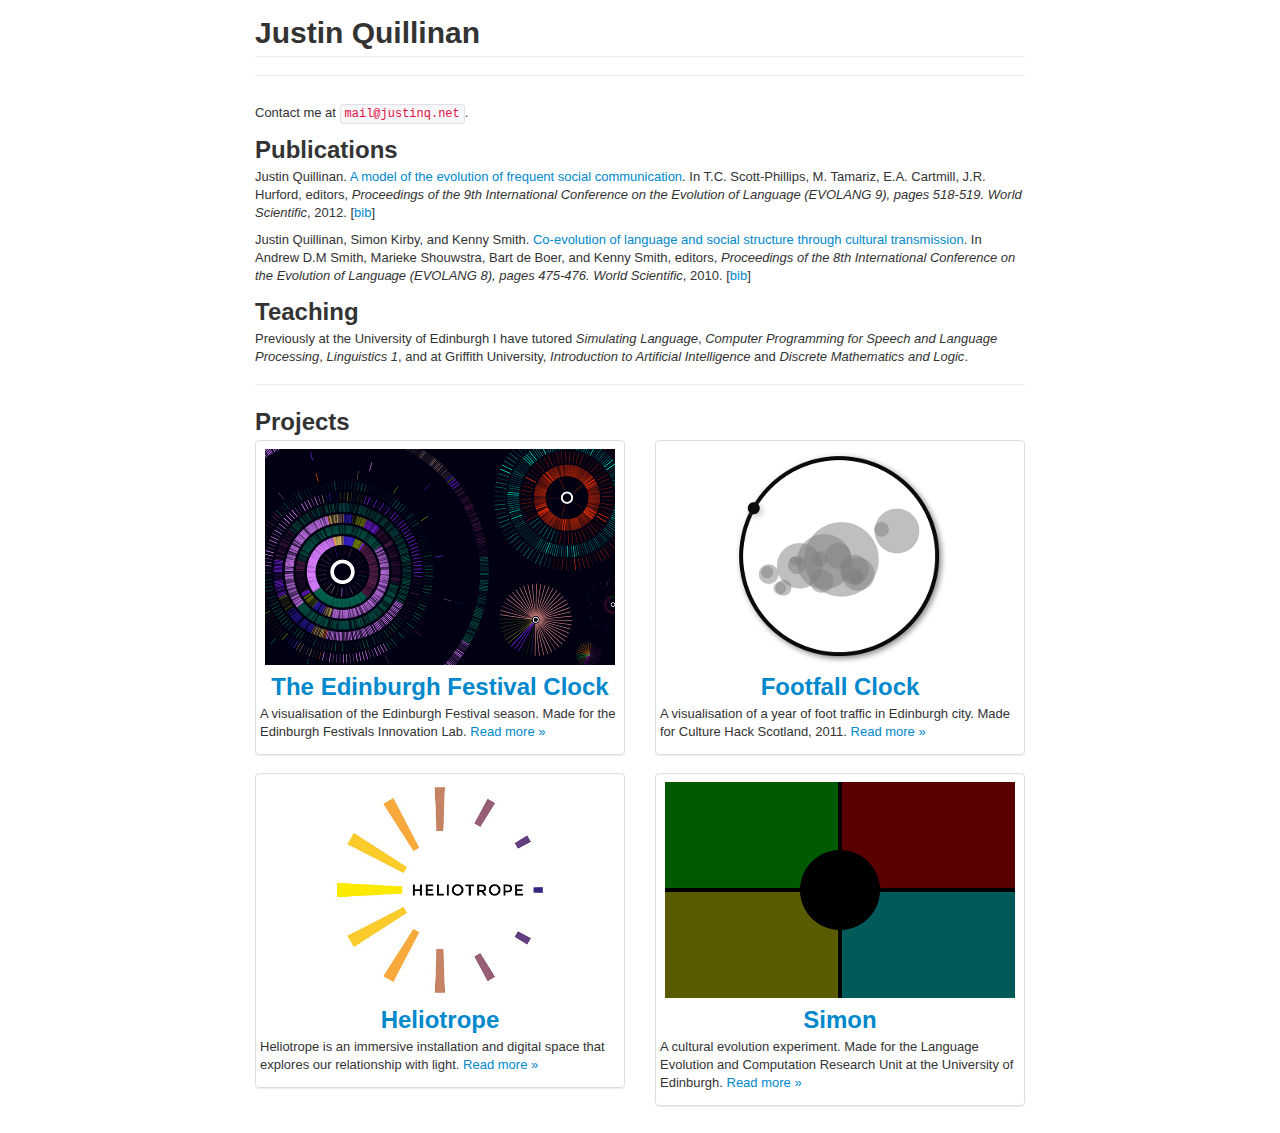
<file: index.html>
<!DOCTYPE html>
<html lang="en">
  <head>
    <meta charset="utf-8">
    <title>Justin Quillinan - Justin Quillinan</title>
    <meta name="viewport" content="width=device-width, initial-scale=1.0">
    <meta name="description" content>
    <meta name="author" content>

    <!-- Styles -->
    <link href="./lib/bootstrap/css/bootstrap.min.css" rel="stylesheet">
    <link href="./lib/bootstrap/css/bootstrap-responsive.min.css" rel="stylesheet">
    <style type="text/css">
      .page-header {
        padding-bottom: 8px;
        margin-bottom: 0px;
      }
      .page-header h1 a {
        color: #333333;
      }
      .page-header small a {
        color: #999999;
      }
      .post h2 a {
        color: #333333;
      }
      img {
        padding: 4px;
        border 1px solid #aaa
      }
    </style>

    <!-- HTML5 shim, for IE6-8 support of HTML5 elements -->
    <!--[if lt IE 9]>
      <script src="http://html5shim.googlecode.com/svn/trunk/html5.js"></script>
    <![endif]-->
  </head>

  <body>

    <div class="container">
      <div class="row">
        <div class="span8 offset2">
          <div class="page-header">
            <h1><a href="./">Justin Quillinan</a><small style="float:right" id="credits"></small></h1>
          </div>
<hr>
          <div class="row-fluid">
            </p>
<p>Contact me at <script type="text/javascript">
<!--
h='&#106;&#x75;&#x73;&#116;&#x69;&#110;&#x71;&#46;&#110;&#x65;&#116;';a='&#64;';n='&#x6d;&#x61;&#x69;&#108;';e=n+a+h;
document.write('<a h'+'ref'+'="ma'+'ilto'+':'+e+'">'+'<code>'+e+'</code>'+'<\/'+'a'+'>');
// -->
</script><noscript>mail at justinq dot net</noscript>.</p>
          </div>


<h2>Publications</h2>
<div class="row-fluid">
  <div class="span12 post">
    <p>
    Justin Quillinan. <a href="/publications/quillinan-2012-model.pdf">A model of the evolution of frequent social communication</a>. In T.C. Scott-Phillips, M. Tamariz, E.A. Cartmill, J.R. Hurford, editors, <i>Proceedings of the 9th International Conference on the Evolution of Language (EVOLANG 9), pages 518-519. World Scientific</i>, 2012.
    [<!-- <a href="/publications/quillinan-2012-model.pdf">pdf</a> | --><a href="/publications/quillinan-2012-model.bib">bib</a>]
    </p>
  </div><!-- /span -->
</div>
<div class="row-fluid">
  <div class="span12 post">
    <p>
    Justin Quillinan, Simon Kirby, and Kenny Smith. <a href="/publications/quillinan-2010-coevolution.pdf">Co-evolution of language and social structure through cultural transmission</a>. In Andrew D.M Smith, Marieke Shouwstra, Bart de Boer, and Kenny Smith, editors, <i>Proceedings of the 8th International Conference on the Evolution of Language (EVOLANG 8), pages 475-476. World Scientific</i>, 2010.
    [<!-- <a href="/publications/quillinan-2010-coevolution.pdf">pdf</a> | --><a href="/publications/quillinan-2010-coevolution.bib">bib</a>]
    </p>
  </div><!-- /span -->
</div>

<h2>Teaching</h2>
Previously at the University of Edinburgh I have tutored <i>Simulating Language</i>, <i>Computer Programming for Speech and Language Processing</i>, <i>Linguistics 1</i>, and at Griffith University, <i>Introduction to Artificial Intelligence</i> and <i>Discrete Mathematics and Logic</i>. 

<hr>

<div id="projects">
  <h2>Projects</h2>
  <div class="row-fluid">
    <ul class="thumbnails">
      <li class="span4">
        <div class="thumbnail">
          <img src="/projects/festivalclock/thumbnail.png" alt="The Edinburgh Festival Clock">
          <h2 style="text-align:center"><a href="/projects/festivalclock/">The Edinburgh Festival Clock</a></h2>
          <h2><small></small></h2>
          <p>A visualisation of the Edinburgh Festival season.  Made for the Edinburgh Festivals Innovation Lab. <a href="/projects/festivalclock/">Read more »</a></p>
        </div>
      </li>
      <li class="span4">
        <div class="thumbnail">
          <img src="/projects/footfall/thumbnail.png" alt="Footfall Clock">
          <h2 style="text-align:center"><a href="/projects/footfall/">Footfall Clock</a></h2>
          <h2><small></small></h2>
          <p>A visualisation of a year of foot traffic in Edinburgh city. Made for Culture Hack Scotland, 2011. <a href="/projects/footfall/">Read more »</a></p>
        </div>
      </li>
      <li class="span4">
        <div class="thumbnail">
          <img src="/projects/heliotrope/thumbnail.jpg" alt="Heliotrope">
          <h2 style="text-align:center"><a href="/projects/heliotrope/">Heliotrope</a></h2>
          <h2><small></small></h2>
          <p>Heliotrope is an immersive installation and digital space that explores our relationship with light. <a href="/projects/heliotrope/">Read more »</a></p>
        </div>
      </li>
      <li class="span4">
        <div class="thumbnail">
          <img src="/projects/simon/thumbnail.png" alt="Simon">
          <h2 style="text-align:center"><a href="/projects/simon/">Simon</a></h2>
          <h2><small></small></h2>
          <p>A cultural evolution experiment. Made for the Language Evolution and Computation Research Unit at the University of Edinburgh. <a href="/projects/simon/">Read more »</a></p>
        </div>
      </li>
    </ul>
  </div>
</div>

        </div><!--/span-->
      </div><!--/row-->
    </div><!--/.fluid-container-->

  </body>
</html>
</file>
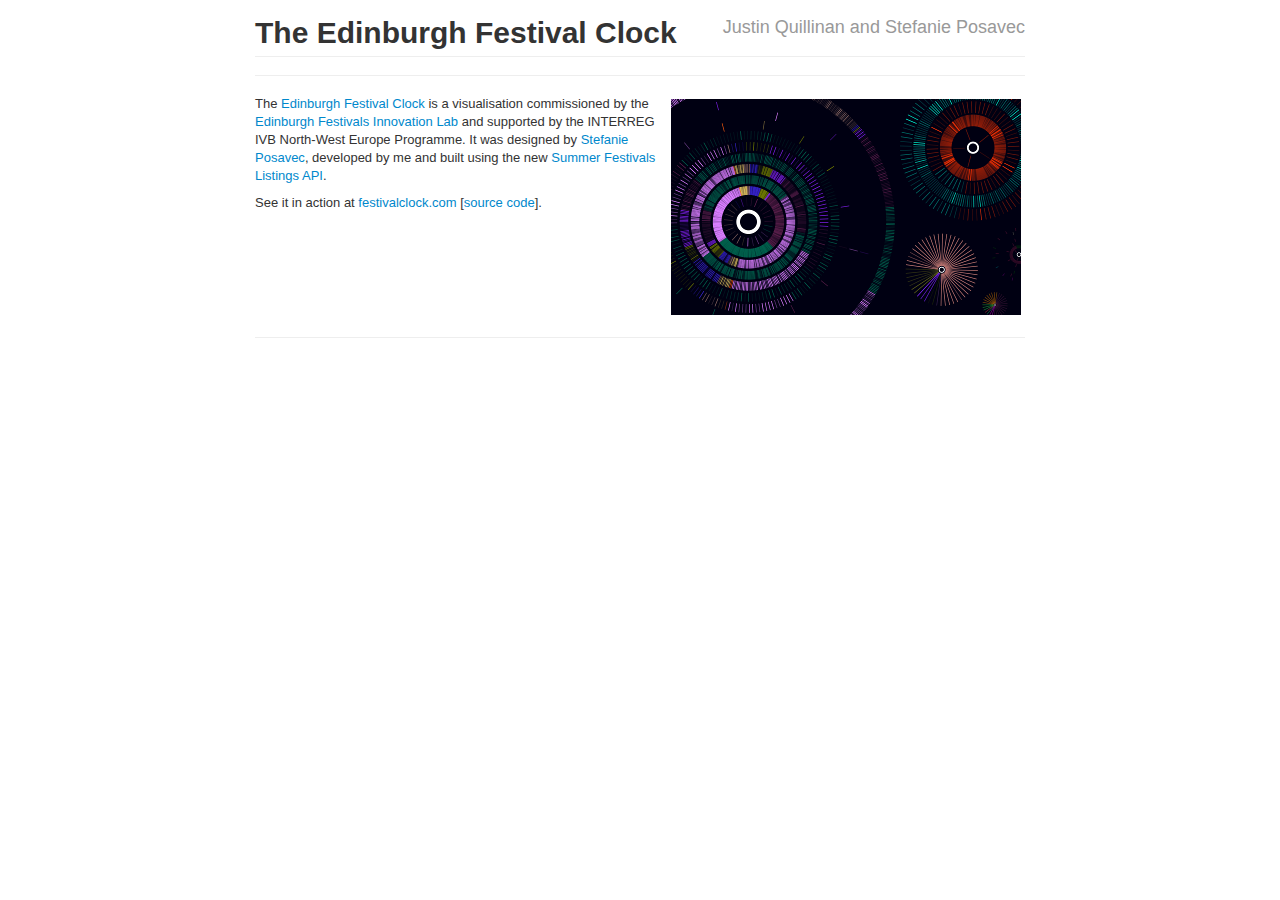
<file: projects/festivalclock/index.html>
<!DOCTYPE html>
<html lang="en">
  <head>
    <meta charset="utf-8">
    <title>The Edinburgh Festival Clock - Justin Quillinan</title>
    <meta name="viewport" content="width=device-width, initial-scale=1.0">
    <meta name="description" content>
    <meta name="author" content>

    <!-- Styles -->
    <link href="../../lib/bootstrap/css/bootstrap.min.css" rel="stylesheet">
    <link href="../../lib/bootstrap/css/bootstrap-responsive.min.css" rel="stylesheet">
    <style type="text/css">
      .page-header {
        padding-bottom: 8px;
        margin-bottom: 0px;
      }
      .page-header h1 a {
        color: #333333;
      }
      .page-header small a {
        color: #999999;
      }
      .post h2 a {
        color: #333333;
      }
      img {
        padding: 4px;
        border 1px solid #aaa
      }
    </style>

    <!-- HTML5 shim, for IE6-8 support of HTML5 elements -->
    <!--[if lt IE 9]>
      <script src="http://html5shim.googlecode.com/svn/trunk/html5.js"></script>
    <![endif]-->
  </head>

  <body>

    <div class="container">
      <div class="row">
        <div class="span8 offset2">
          <div class="page-header">
            <h1><a href="http://festivalclock.com">The Edinburgh Festival Clock</a><small style="float:right" id="credits"><a href="http://justinq.net">Justin Quillinan</a> and <a href="http://itsbeenreal.co.uk">Stefanie Posavec</a></small></h1>
          </div>
<hr>
          <div class="row-fluid">
            <a href="http://festivalclock.com"> <img src="thumbnail.png" align="right" alt="Festival Clock"></img> </a>
<p>The <a href="http://www.festivalclock.com">Edinburgh Festival Clock</a> is a visualisation commissioned by the <a href="http://www.festivalslab.com">Edinburgh Festivals Innovation Lab</a> and supported by the INTERREG IVB North-West Europe Programme. It was designed by <a href="http://www.itsbeenreal.co.uk">Stefanie Posavec</a>, developed by me and built using the new <a href="http://festivalslab.com/api2011/about">Summer Festivals Listings API</a>.</p>
<p>See it in action at <a href="http://www.festivalclock.com">festivalclock.com</a> [<a href="http://justinq.net/git/?p=festivalclock.git">source code</a>].</p>

          </div>
          <hr>
        </div><!--/span-->
      </div><!--/row-->
    </div><!--/.fluid-container-->

  </body>
</html>
</file>
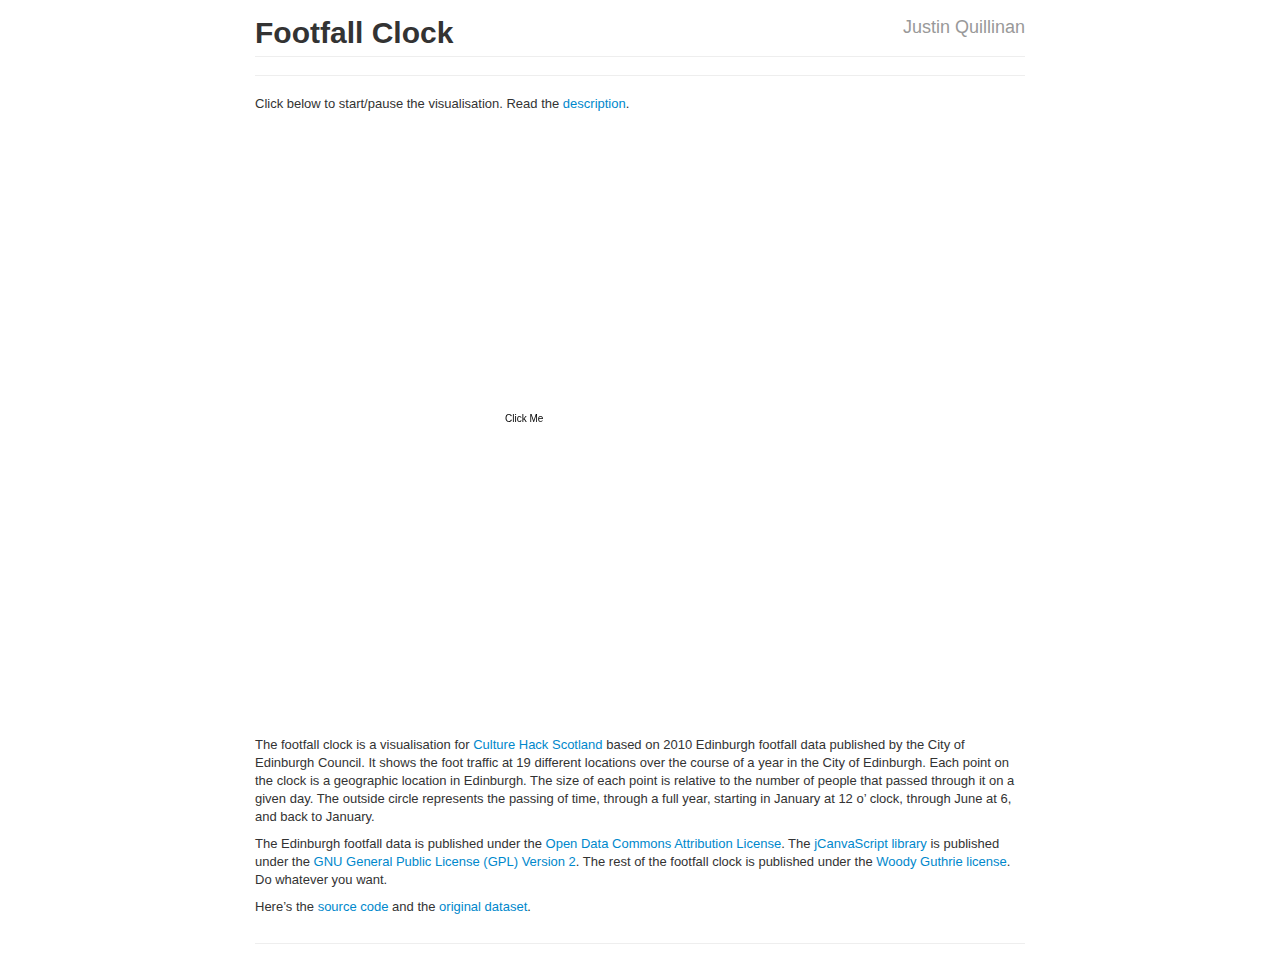
<file: projects/footfall/index.html>
<!DOCTYPE html>
<html lang="en">
  <head>
    <meta charset="utf-8">
    <title>Footfall Clock - Justin Quillinan</title>
    <meta name="viewport" content="width=device-width, initial-scale=1.0">
    <meta name="description" content>
    <meta name="author" content>

    <!-- Styles -->
    <link href="../../lib/bootstrap/css/bootstrap.min.css" rel="stylesheet">
    <link href="../../lib/bootstrap/css/bootstrap-responsive.min.css" rel="stylesheet">
    <style type="text/css">
      .page-header {
        padding-bottom: 8px;
        margin-bottom: 0px;
      }
      .page-header h1 a {
        color: #333333;
      }
      .page-header small a {
        color: #999999;
      }
      .post h2 a {
        color: #333333;
      }
      img {
        padding: 4px;
        border 1px solid #aaa
      }
    </style>

    <!-- HTML5 shim, for IE6-8 support of HTML5 elements -->
    <!--[if lt IE 9]>
      <script src="http://html5shim.googlecode.com/svn/trunk/html5.js"></script>
    <![endif]-->
  </head>

  <body>

    <div class="container">
      <div class="row">
        <div class="span8 offset2">
          <div class="page-header">
            <h1><a href="http://justinq.net/projects/footfall/">Footfall Clock</a><small style="float:right" id="credits"><a href="http://justinq.net">Justin Quillinan</a></small></h1>
          </div>
<hr>
          <div class="row-fluid">
            <script type="text/javascript" src="js/jCanvaScript.js"> </script>
<script type="text/javascript" src="js/footfalldata.js"> </script>
<script type="text/javascript" src="js/footfall.js"> </script>

<p>Click below to start/pause the visualisation. Read the <a href="#description">description</a>.</p>
<p><canvas id="footfallCanvas" class="footfallCanvas" width="600" height="600" style="margin:auto" onclick="start('footfallCanvas'); return false;"> Your browser doesn’t support canvas. </canvas></p>
<a name="description"></a>
<p>The footfall clock is a visualisation for <a href="http://culturehackscotland.com" title="Culture Hack Scotland">Culture Hack Scotland</a> based on 2010 Edinburgh footfall data published by the City of Edinburgh Council. It shows the foot traffic at 19 different locations over the course of a year in the City of Edinburgh. Each point on the clock is a geographic location in Edinburgh. The size of each point is relative to the number of people that passed through it on a given day. The outside circle represents the passing of time, through a full year, starting in January at 12 o’ clock, through June at 6, and back to January.</p>
<p>The Edinburgh footfall data is published under the <a href="http://www.opendatacommons.org/licenses/by/">Open Data Commons Attribution License</a>. The <a href="http://jcscript.com">jCanvaScript library</a> is published under the <a href="http://www.gnu.org/licenses/gpl-2.0.html" title="GNU General Public License (GPL) Version 2">GNU General Public License (GPL) Version 2</a>. The rest of the footfall clock is published under the <a href="http://creativecommons.org/weblog/entry/4101" title="Woody Guthrie license">Woody Guthrie license</a>. Do whatever you want.</p>
<p>Here’s the <a href="http://justinq.net/git/?p=footfall.git">source code</a> and the <a href="http://culturehackscotland.com/datasets/edinburghfootfalldata2010FULL.xls">original dataset</a>.</p>
<script>
    // start animation on a canvas
    canvas = document.getElementById('footfallCanvas');
    canvas.addEventListener("click", go, false);
    function go() {
        canvas.removeEventListener("click", go, false);
        start('footfallCanvas');
        return false;
    }
    // initialise the canvas id (second parameter is fps)
    jc.clear('footfallCanvas');
    jc.start('footfallCanvas',25);
    // set up the click me prompt
    jc.text("Click Me",250,300,100,"#000000",0);
</script>


<!--
<ul class="pager">
  <li class="previous">
    <a href="#">&larr; previous project</a>
  </li>
  <li class="next">
    <a href="#">next project &rarr;</a>
  </li>
</ul>
<h2>Related posts</h2>
-->


          </div>
          <hr>
        </div><!--/span-->
      </div><!--/row-->
    </div><!--/.fluid-container-->

  </body>
</html>
</file>
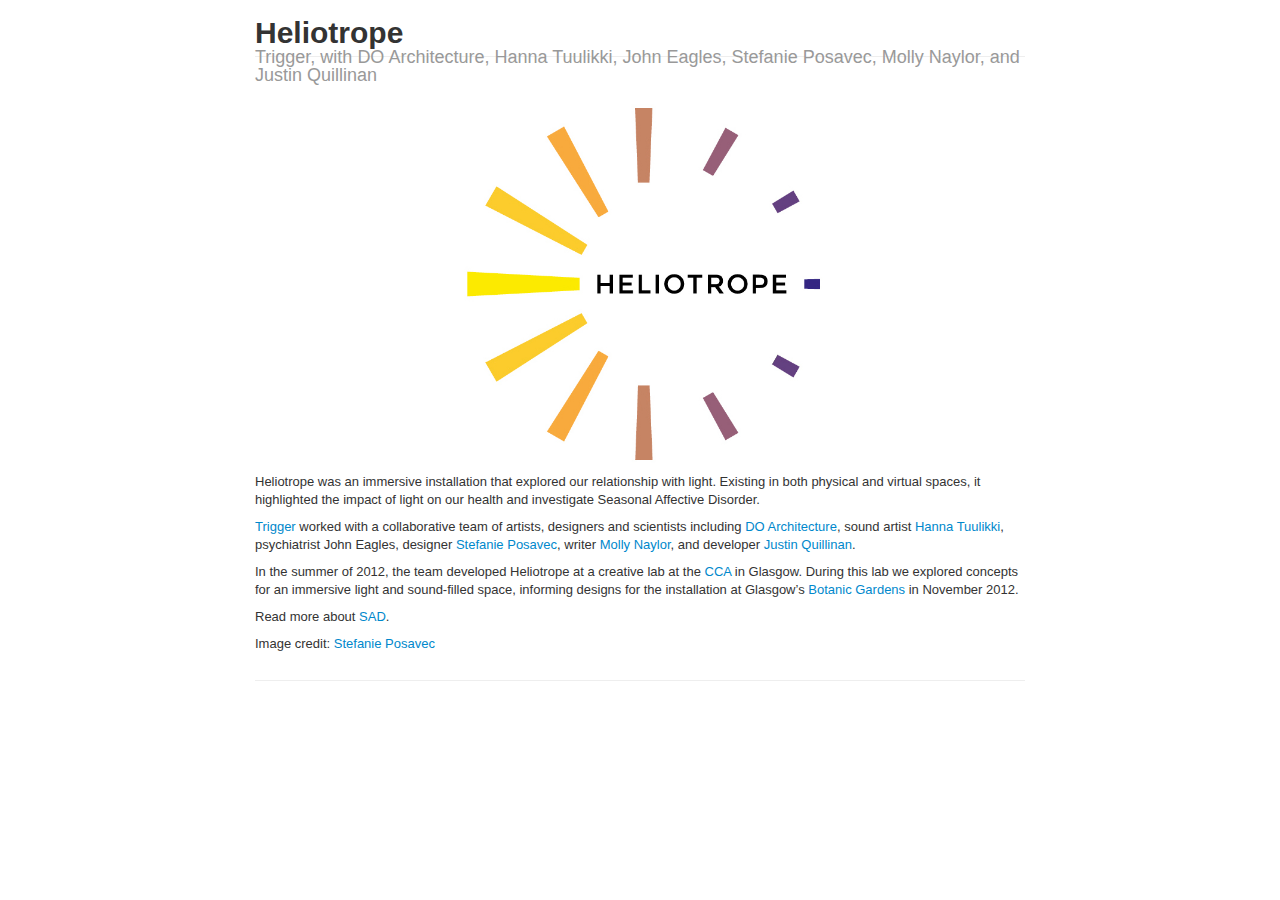
<file: projects/heliotrope/index.html>
<!DOCTYPE html>
<html lang="en">
  <head>
    <meta charset="utf-8">
    <title>Heliotrope - Justin Quillinan</title>
    <meta name="viewport" content="width=device-width, initial-scale=1.0">
    <meta name="description" content>
    <meta name="author" content>

    <!-- Styles -->
    <link href="../../lib/bootstrap/css/bootstrap.min.css" rel="stylesheet">
    <link href="../../lib/bootstrap/css/bootstrap-responsive.min.css" rel="stylesheet">
    <style type="text/css">
      .page-header {
        padding-bottom: 8px;
        margin-bottom: 0px;
      }
      .page-header h1 a {
        color: #333333;
      }
      .page-header small a {
        color: #999999;
      }
      .post h2 a {
        color: #333333;
      }
      img {
        padding: 4px;
        border 1px solid #aaa
      }
    </style>

    <!-- HTML5 shim, for IE6-8 support of HTML5 elements -->
    <!--[if lt IE 9]>
      <script src="http://html5shim.googlecode.com/svn/trunk/html5.js"></script>
    <![endif]-->
  </head>

  <body>

    <div class="container">
      <div class="row">
        <div class="span8 offset2">
          <div class="page-header">
            <h1><a href="http://heliotrope-project.com">Heliotrope</a><small style="float:right" id="credits"><a href="http://www.triggerstuff.co.uk">Trigger</a>, with <a href="http://www.do-architecture.co.uk">DO Architecture</a>, <a href="http://soundcloud.com/hanna-tuulikki">Hanna Tuulikki</a>, John Eagles, <a href="http://www.itsbeenreal.co.uk">Stefanie Posavec</a>, <a href="http://mollynaylor.com">Molly Naylor</a>, and <a href="http://justinq.net">Justin Quillinan</a></small></h1>
          </div>
<hr>
          <div class="row-fluid">
            <div class="row">
  <div class="span4 offset2" style="text-align:center">
    
<img src="logo_rgb.jpg" class="row-fluid swap" alt="Heliotrope"></img>
</div>
</div>

<p>Heliotrope was an immersive installation that explored our relationship with light. Existing in both physical and virtual spaces, it highlighted the impact of light on our health and investigate Seasonal Affective Disorder.</p>
<p><a href="http://www.triggerstuff.co.uk">Trigger</a> worked with a collaborative team of artists, designers and scientists including <a href="http://www.do-architecture.co.uk">DO Architecture</a>, sound artist <a href="http://soundcloud.com/hanna-tuulikki">Hanna Tuulikki</a>, psychiatrist John Eagles, designer <a href="http://www.itsbeenreal.co.uk">Stefanie Posavec</a>, writer <a href="http://mollynaylor.com">Molly Naylor</a>, and developer <a href="http://justinq.net">Justin Quillinan</a>.</p>
<p>In the summer of 2012, the team developed Heliotrope at a creative lab at the <a href="http://www.cca-glasgow.com/home">CCA</a> in Glasgow. During this lab we explored concepts for an immersive light and sound-filled space, informing designs for the installation at Glasgow’s <a href="http://www.glasgow.gov.uk/en/residents/parks_outdoors/parks_gardens/botanicgardens.htm">Botanic Gardens</a> in November 2012.</p>
<p>Read more about <a href="http://www.rcpsych.ac.uk/mentalhealthinfo/problems/seasonalaffectivedisorders.aspx">SAD</a>.</p>
<p>Image credit: <a href="http://www.itsbeenreal.co.uk">Stefanie Posavec</a></p>

          </div>
          <hr>
        </div><!--/span-->
      </div><!--/row-->
    </div><!--/.fluid-container-->

  </body>
</html>
</file>
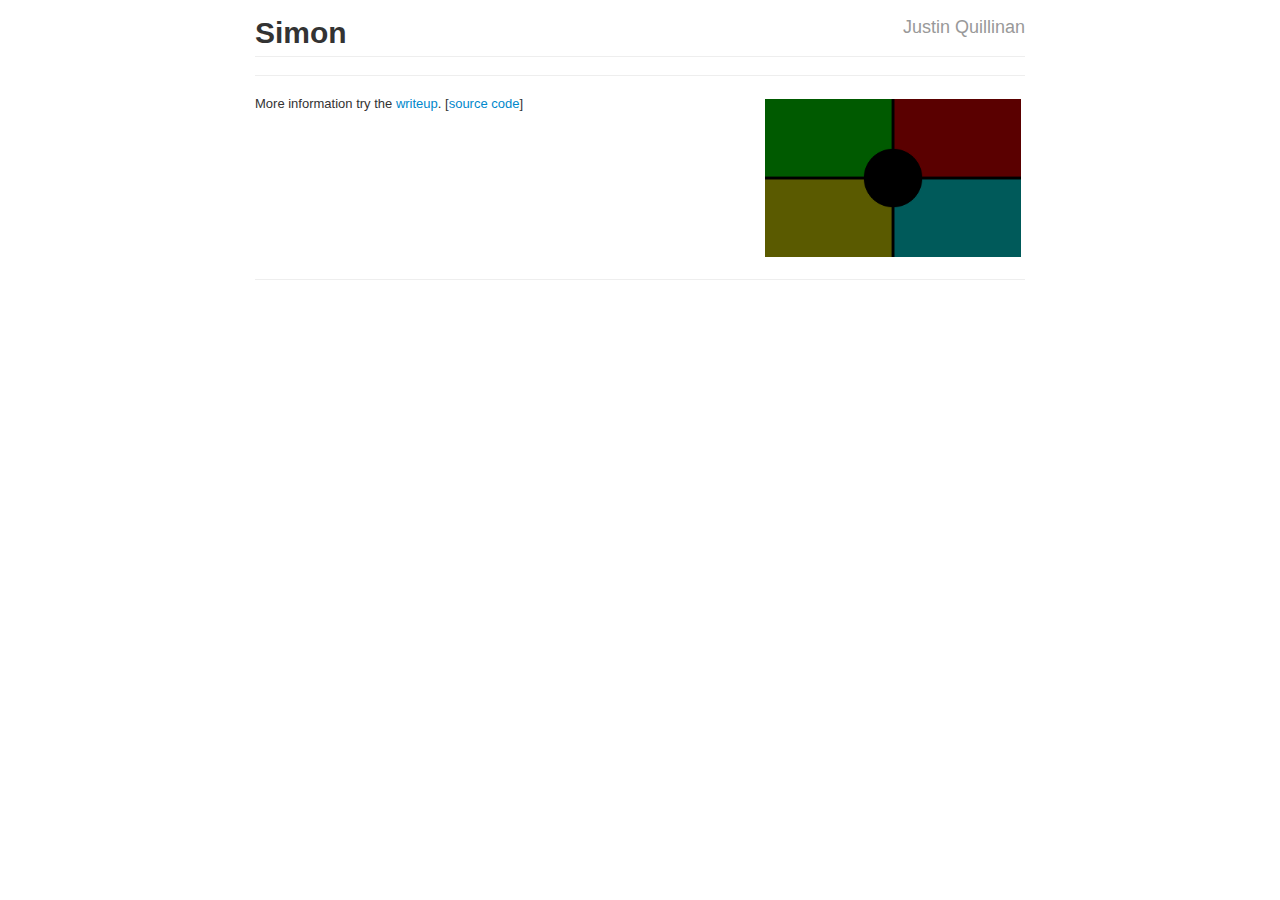
<file: projects/simon/index.html>
<!DOCTYPE html>
<html lang="en">
  <head>
    <meta charset="utf-8">
    <title>Simon - Justin Quillinan</title>
    <meta name="viewport" content="width=device-width, initial-scale=1.0">
    <meta name="description" content>
    <meta name="author" content>

    <!-- Styles -->
    <link href="../../lib/bootstrap/css/bootstrap.min.css" rel="stylesheet">
    <link href="../../lib/bootstrap/css/bootstrap-responsive.min.css" rel="stylesheet">
    <style type="text/css">
      .page-header {
        padding-bottom: 8px;
        margin-bottom: 0px;
      }
      .page-header h1 a {
        color: #333333;
      }
      .page-header small a {
        color: #999999;
      }
      .post h2 a {
        color: #333333;
      }
      img {
        padding: 4px;
        border 1px solid #aaa
      }
    </style>

    <!-- HTML5 shim, for IE6-8 support of HTML5 elements -->
    <!--[if lt IE 9]>
      <script src="http://html5shim.googlecode.com/svn/trunk/html5.js"></script>
    <![endif]-->
  </head>

  <body>

    <div class="container">
      <div class="row">
        <div class="span8 offset2">
          <div class="page-header">
            <h1><a href="">Simon</a><small style="float:right" id="credits"><a href="http://justinq.net">Justin Quillinan</a></small></h1>
          </div>
<hr>
          <div class="row-fluid">
            <img src="thumbnail.png" align="right" alt="Simon Game" width="256" height="256"></img>
<p>More information try the <a href="http://www.lel.ed.ac.uk/lec/the-%E2%80%9Calien-language%E2%80%9D-experiment/">writeup</a>. [<a href="http://justinq.net/git/?p=simon.git">source code</a>]</p>

          </div>
          <hr>
        </div><!--/span-->
      </div><!--/row-->
    </div><!--/.fluid-container-->

  </body>
</html>
</file>
